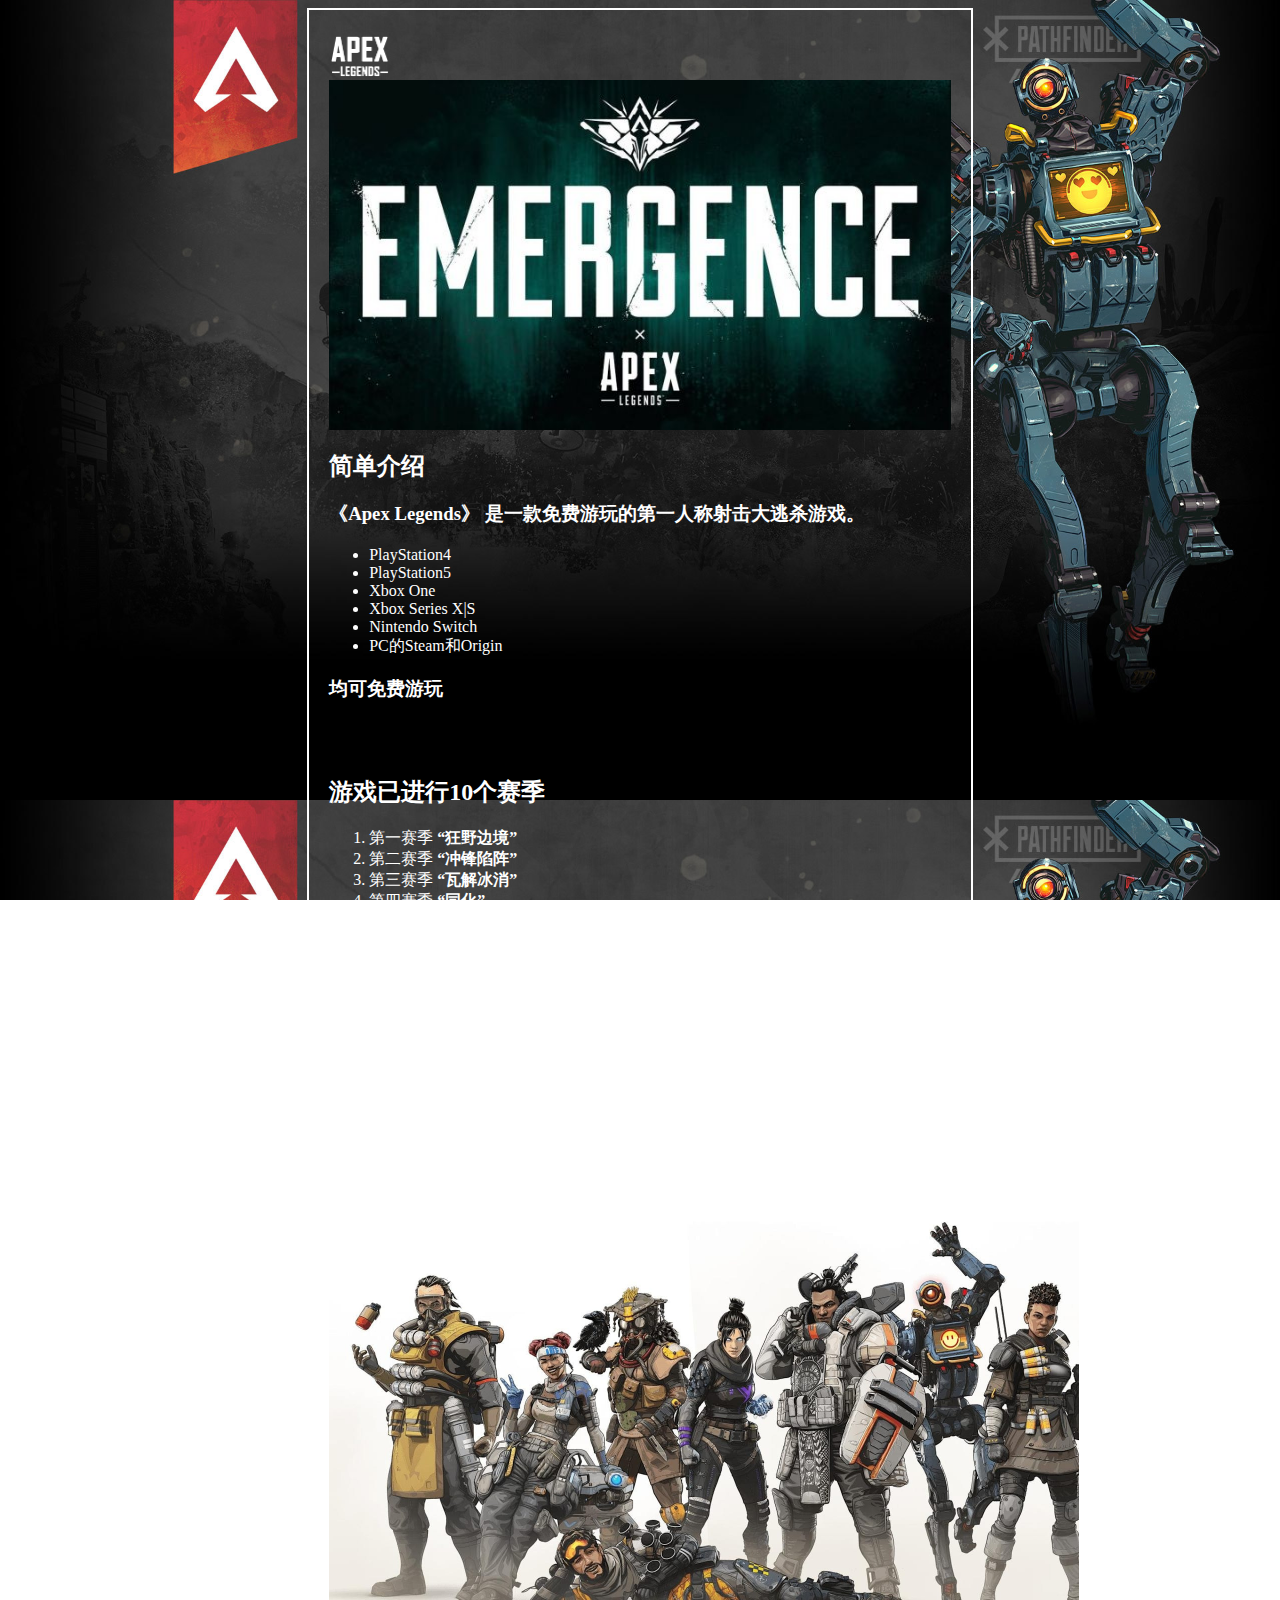
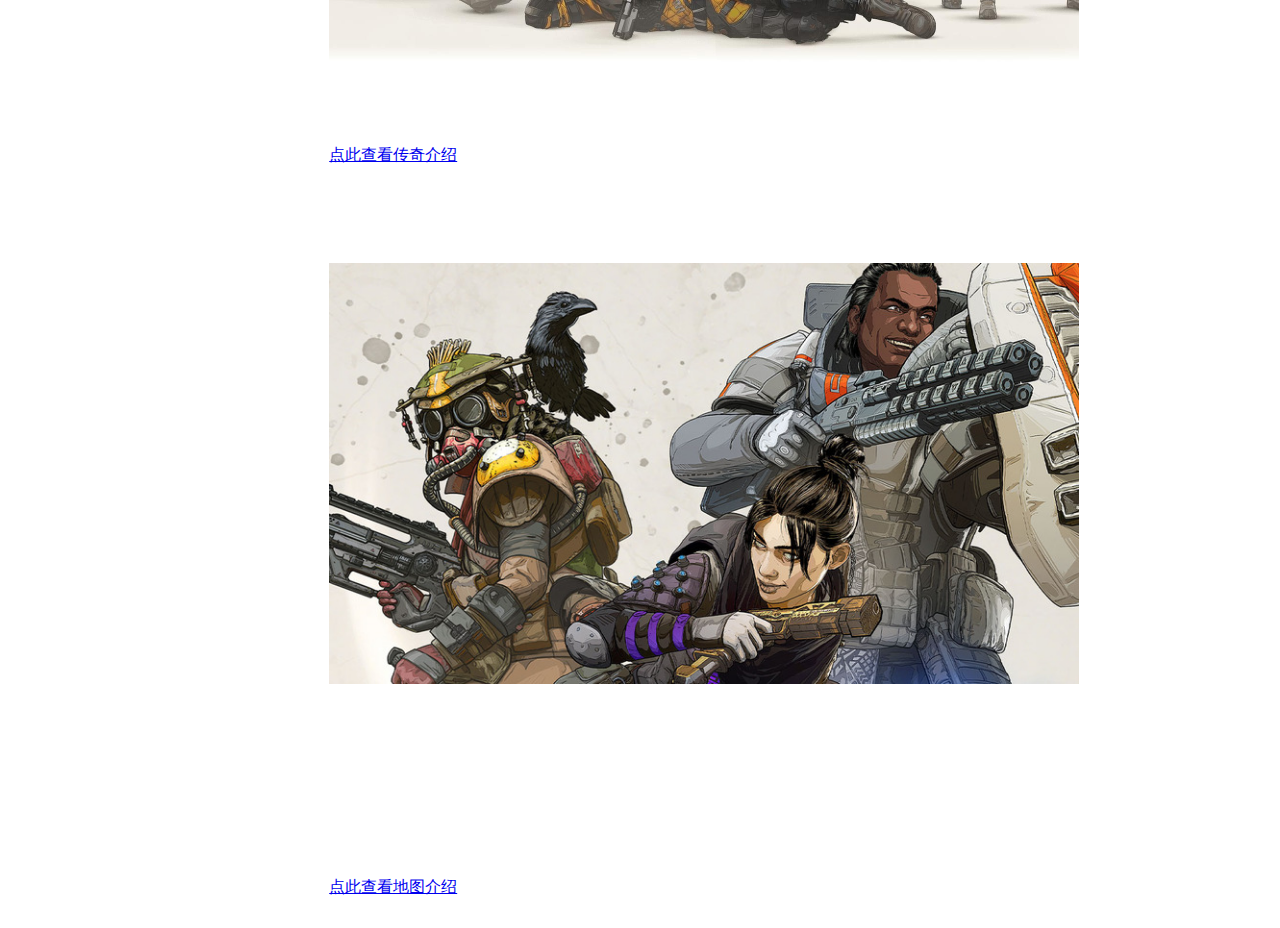
<file: index.html>
<html>
  <head>
    <title>Apex Lengeds</title>
    <link type="text/css" rel="stylesheet" href="style.css"> 
  </head>
  <body class="index">
    <img src="p/WLogo.png" width="10%" alt="Logo">
    <img src="p/10.jpg"width="100%" alt="第十赛季主页图">
    <h2>简单介绍</h2>
    <h3>《Apex Legends》 是一款免费游玩的第一人称射击大逃杀游戏。</h3>
    <ul>
      <li>PlayStation4 </li>
      <li>PlayStation5 </li>
      <li>Xbox One </li>
      <li>Xbox Series X|S </li>
      <li>Nintendo Switch </li>
      <li>PC的Steam和Origin</li>
    </ul>
    <h3>均可免费游玩</h3>
    <br><br>
    <h2>游戏已进行10个赛季</h2>
    <ol>
      <li>第一赛季 <b>“狂野边境”</b></li>
      <li>第二赛季 <b>“冲锋陷阵”</b></li>
      <li>第三赛季 <b>“瓦解冰消”</b></li>
      <li>第四赛季 <b>“同化”</b></li>
      <li>第五赛季 <b>“时来运转”</b></li>
      <li>第六赛季 <b>“马力全开”</b></li>
      <li>第七赛季 <b>“飞升”</b></li>
      <li>第八赛季 <b>“死斗”</b></li>
      <li>第九赛季 <b>“流传千古”</b></li>
      <li>第十赛季 <b>“羽化重生”</b></li>
    </ol>
    <h2>游戏特色</h2>
    <br>
    <h3>传奇角色</h3>
    <img  src="p/legends.jpg"height="500px" alt="传奇角色">
    <p>探索不断增加的强大英雄，他们各自拥有独特的个性、专长与技能</p>
    <p><a target="_blank" href="h/legends.html" title="查看传奇介绍">点此查看传奇介绍</a></p>
    <br>
    <h3>终极小队</h3>
    <img src="p/p.jpg"  width="750px" alt="终极小队">
    <p>选择你的英雄和其他玩家一起组队并结合你们的独特技能来成为最后一只生还
的小队</p>
    <br>
    <h3>策略战斗</h3>
    <p>在多变的环境以及限时和永久模式中，掌握各式各样强大的武器、独特的技能，
以及改变游戏形势的装备</p>

    <p><a target="_blank" href="h/maps.html" title="查看地图信息">点此查看地图介绍</a></p>
  </body>
</html>
</file>
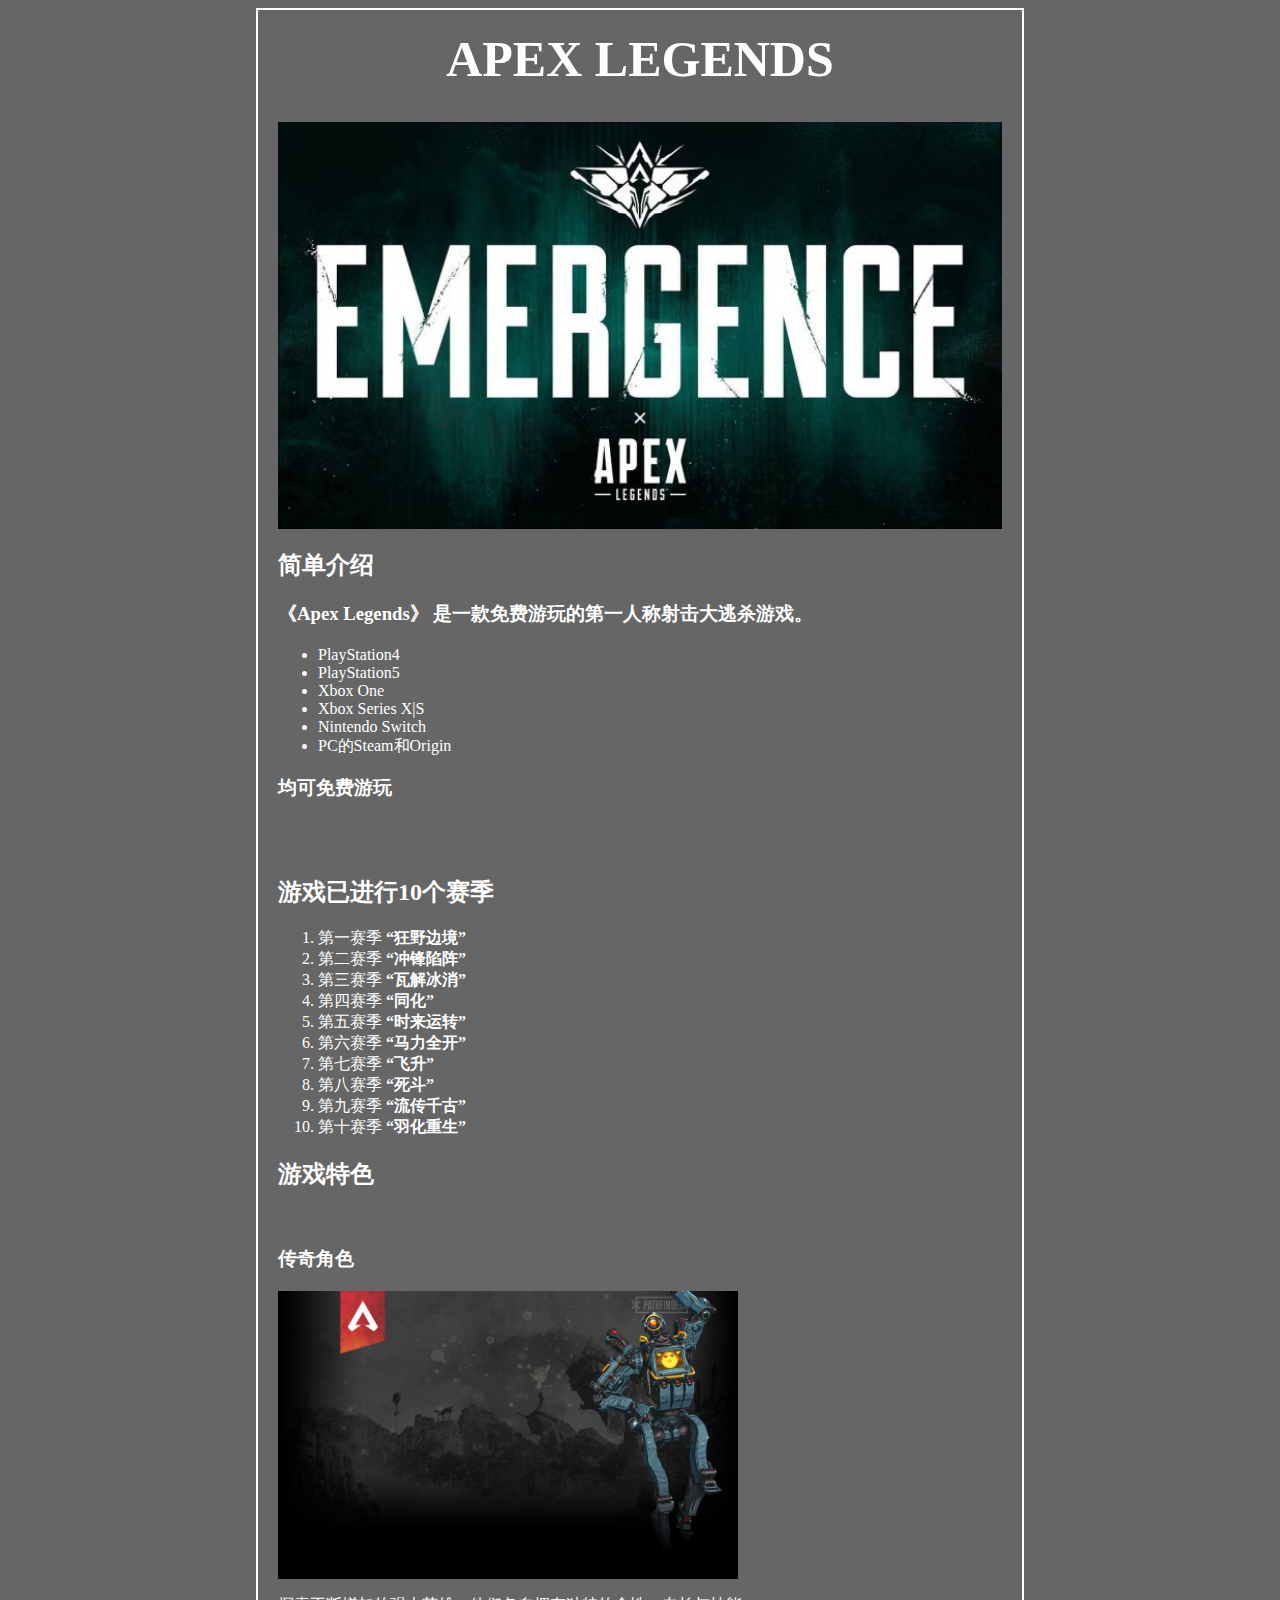
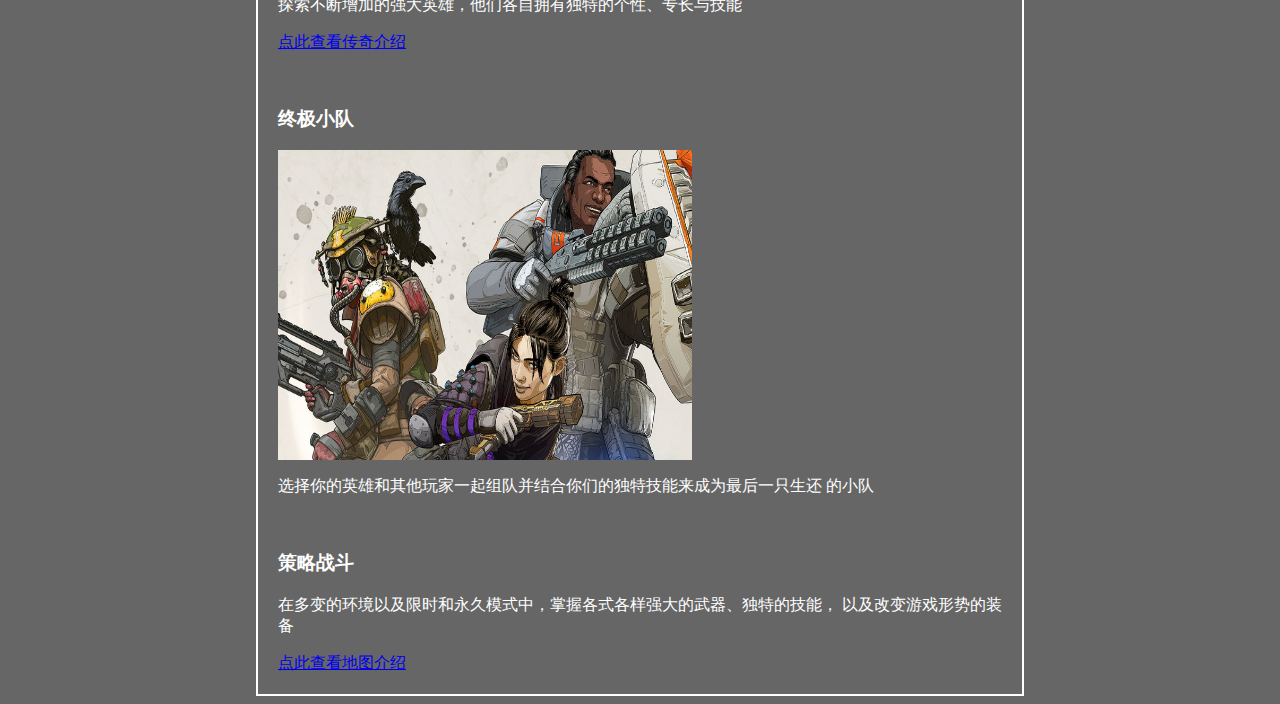
<file: al.html>
<html>
  <head>
    <title>Apex Lengeds</title>
      <style type="text/css">
        	body{
        		color:#ffffff;
        		background-color:#666666;
        		margin-left:20%;
       		margin-right:20%;
       		border:2px solid white;
      		padding:20px 20px 20px 20px;
       		font-family:HTheiti;
	          }
    </style>
  </head>
  <body>
    <h1 style="text-align:center;font-size:50px">APEX LEGENDS</h1>
    <img src="p/10.jpg"width="100%">
    <h2>简单介绍</h2>
    <h3>《Apex Legends》 是一款免费游玩的第一人称射击大逃杀游戏。</h3>
    <ul>
      <li>PlayStation4 </li>
      <li>PlayStation5 </li>
      <li>Xbox One </li>
      <li>Xbox Series X|S </li>
      <li>Nintendo Switch </li>
      <li>PC的Steam和Origin</li>
    </ul>
    <h3>均可免费游玩</h3>
    <br><br>
    <h2>游戏已进行10个赛季</h2>
    <ol>
      <li>第一赛季 <b>“狂野边境”</b></li>
      <li>第二赛季 <b>“冲锋陷阵”</b></li>
      <li>第三赛季 <b>“瓦解冰消”</b></li>
      <li>第四赛季 <b>“同化”</b></li>
      <li>第五赛季 <b>“时来运转”</b></li>
      <li>第六赛季 <b>“马力全开”</b></li>
      <li>第七赛季 <b>“飞升”</b></li>
      <li>第八赛季 <b>“死斗”</b></li>
      <li>第九赛季 <b>“流传千古”</b></li>
      <li>第十赛季 <b>“羽化重生”</b></li>
    </ol>
    <h2>游戏特色</h2>
    <br>
    <h3>传奇角色</h3>
    <img  src="p/pf.jpg"height="288px" width="460px">
    <p>探索不断增加的强大英雄，他们各自拥有独特的个性、专长与技能</p>
    <p><a href="h/legends.html">点此查看传奇介绍</a></p>
    <br>
    <h3>终极小队</h3>
    <img src="p/p.jpg" width="414px" height="310px">
    <p>选择你的英雄和其他玩家一起组队并结合你们的独特技能来成为最后一只生还
的小队</p>
    <br>
    <h3>策略战斗</h3>
    <p>在多变的环境以及限时和永久模式中，掌握各式各样强大的武器、独特的技能，
以及改变游戏形势的装备</p>

    <p><a href="h/maps.html">点此查看地图介绍</a></p>
  </body>
</html>
</file>
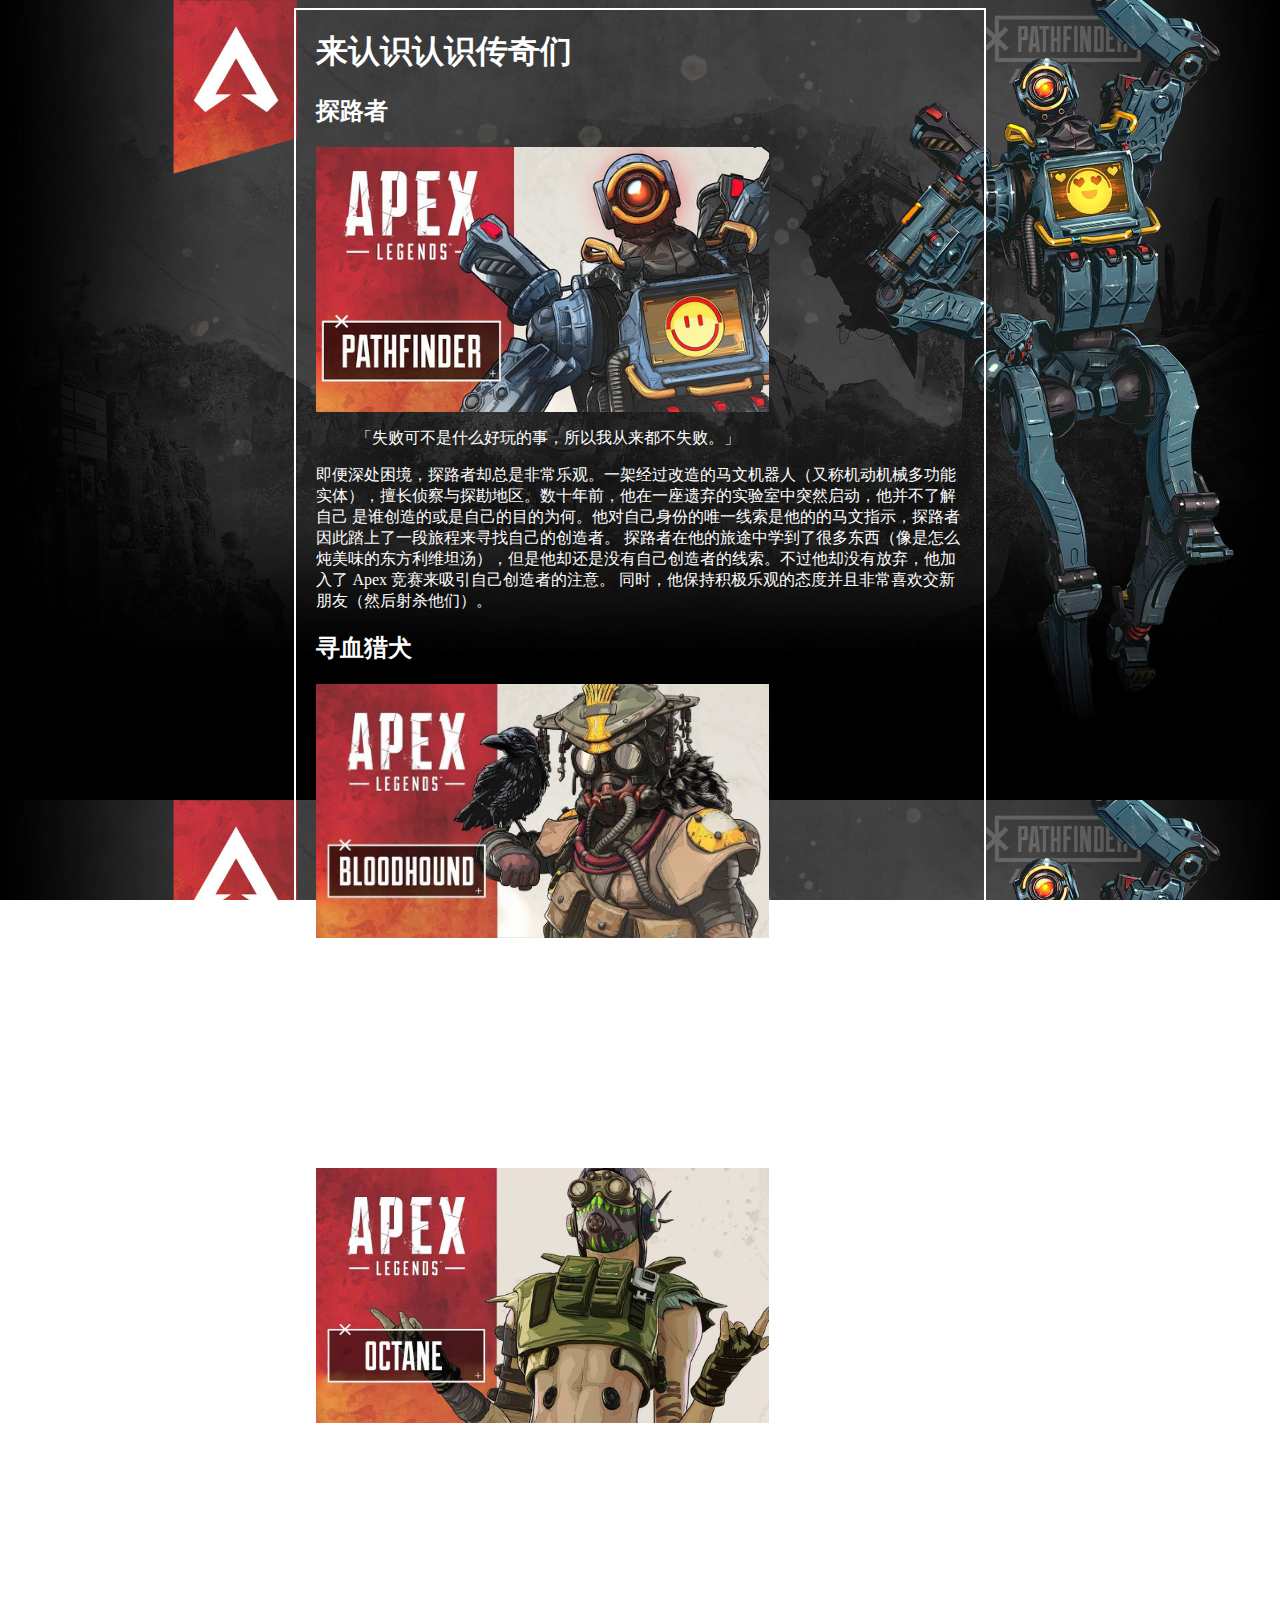
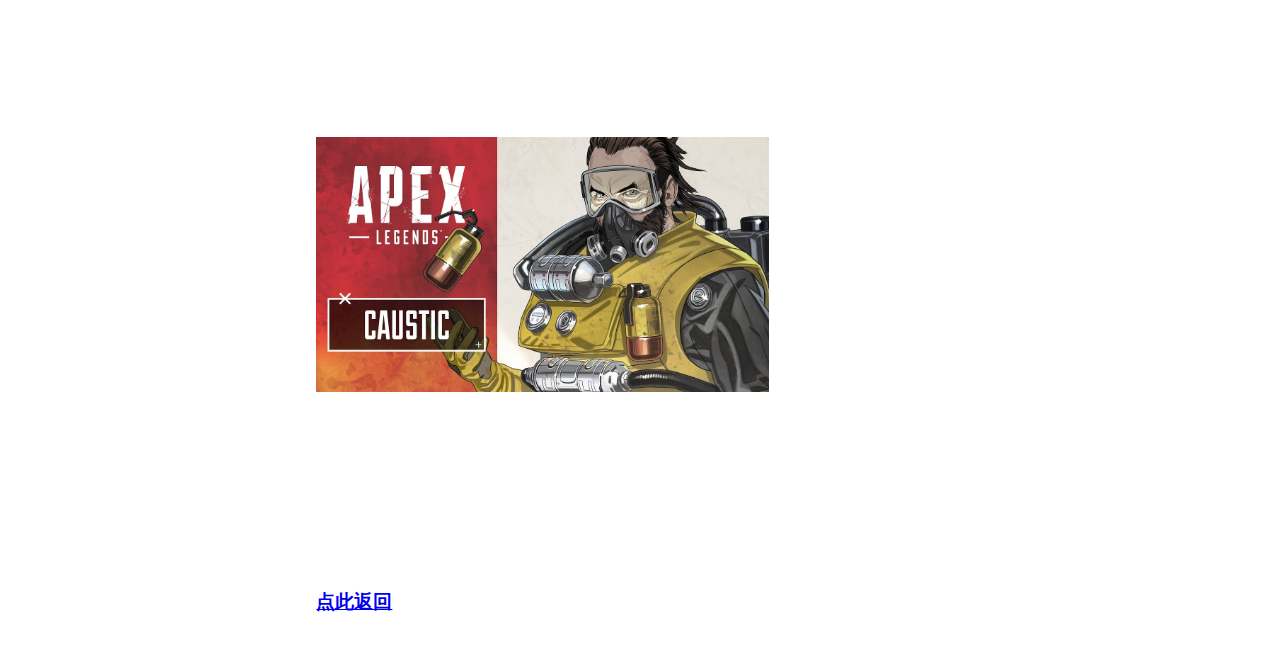
<file: h/legends.html>
<html>
   <head>
      <title>传奇介绍</title>
      <link type ="text/css" rel ="stylesheet" href="../style.css">
  </head>
  <body class="legends">
  <h1>来认识认识传奇们</h1>
  <h2>探路者</h2>
    <img src="../p/探路者.png" width="70%" alt="探路者">
    <blockquote>「失败可不是什么好玩的事，所以我从来都不失败。」</blockquote>
    <p>即便深处困境，探路者却总是非常乐观。一架经过改造的马文机器人（又称机动机械多功能实体），擅长侦察与探勘地区。数十年前，他在一座遗弃的实验室中突然启动，他并不了解自己
      是谁创造的或是自己的目的为何。他对自己身份的唯一线索是他的的马文指示，探路者因此踏上了一段旅程来寻找自己的创造者。
      探路者在他的旅途中学到了很多东西（像是怎么炖美味的东方利维坦汤），但是他却还是没有自己创造者的线索。不过他却没有放弃，他加入了 Apex 竞赛来吸引自己创造者的注意。
      同时，他保持积极乐观的态度并且非常喜欢交新朋友（然后射杀他们）。</p>
  <h2>寻血猎犬</h2>
    <img src="../p/寻血猎犬.jpg"width="70%"alt="寻血猎犬">
    <blockquote>「我是上天派遣的猎人。」</blockquote>
    <p>寻血猎犬是边疆最厉害的猎人之一。寻血猎犬的父母是两名驻守于塔罗
      斯新黎明工业工厂的工程师，在一场容毁意外摧毁了这座设施并令他父母双亡后
      ，寻血猎犬的叔叔亚瑟收留了他。亚瑟教了他昔日之道，一种崇尚自然并拒绝现
      代科技的信仰。然而，寻血猎犬不断受到科技的奇蹟所吸引，最后他结合了新旧手
      法来击杀一只残害村民的巨无霸，同时永远改变了他们的生活方式。</p>
  <h2>动力小子</h2>
    <img src="../p/动力小子.jpg"width="70%" alt="动力小子">
    <blockquote>「哇咧，……真是刺激！」</blockquote>
    <p>有一天，奥克塔维奥‧席尔瓦感到很无聊。事实上，他大多时候都感到很无聊。作为席尔瓦制药商忙碌的执行总裁的儿子，他一生无欲无求，
      他透过搏命的特技表演来取悦自己并发布令他的粉丝们瞠目结舌的幻影影片。而这一天，为了打破纪录，他打算在附近的特技场地中将自己弹射至终点－－而弹射的方式却是使用手榴弹。
      在医疗室中躺了数个小时后，医生们告知他，他的腿伤将结束他的冒险生涯。
      奥克塔维奥并不愿意接受这个事实，他转而向他的一位老朋友来寻求帮助：阿杰‧切，
      他哀求她透过伪造文件来帮他取得一条机械腿。现在，他能够快速地修复他的四肢，
      奥克塔维奥因此开始认为区区线上特技根本不算什么：终极的肾上腺素快感－－Apex 竞赛正在呼唤着他。
      现在他将以前所未见、最了不起、最搏命的招式来成为 Apex 冠军。
      或许在竞技场中，他就不会再感到无聊了。</p>
  <h2>侵蚀</h2>
    <img src="../p/侵蚀.png"width="70%" alt="侵蚀">
    <blockquote>「我不在乎蝼蚁的野心。」</blockquote> 
    <p>亚历山大·诺克斯曾经是亨伯特实验室最聪明的科学家之一，这是边境的
       气态农药制造商龙头。诺克斯日以继夜地开发新的农药配方来保护并维持边疆的
       农作物。但他很快意识到，他的进度受到了测试方法所阻碍。他需要的测试不能
       仅限于惰性组织，他需要活的实验品。
       在秘密研究之中，诺克斯逐渐开始欣赏他的作品与其摧毁一切的能力。
       但是亨伯特实验室的主管却现了他残忍的实验，他们在一番争论后，实验室燃
       起了熊熊烈火。现在，他已侵蚀之名参赛，他将自己创造的毒气用于 Apex 竞赛
       之中并兴致勃勃地观察其效果。</p>
  <h3><a href="../index.html">点此返回</a></h3>
  </body>
</html>
</file>
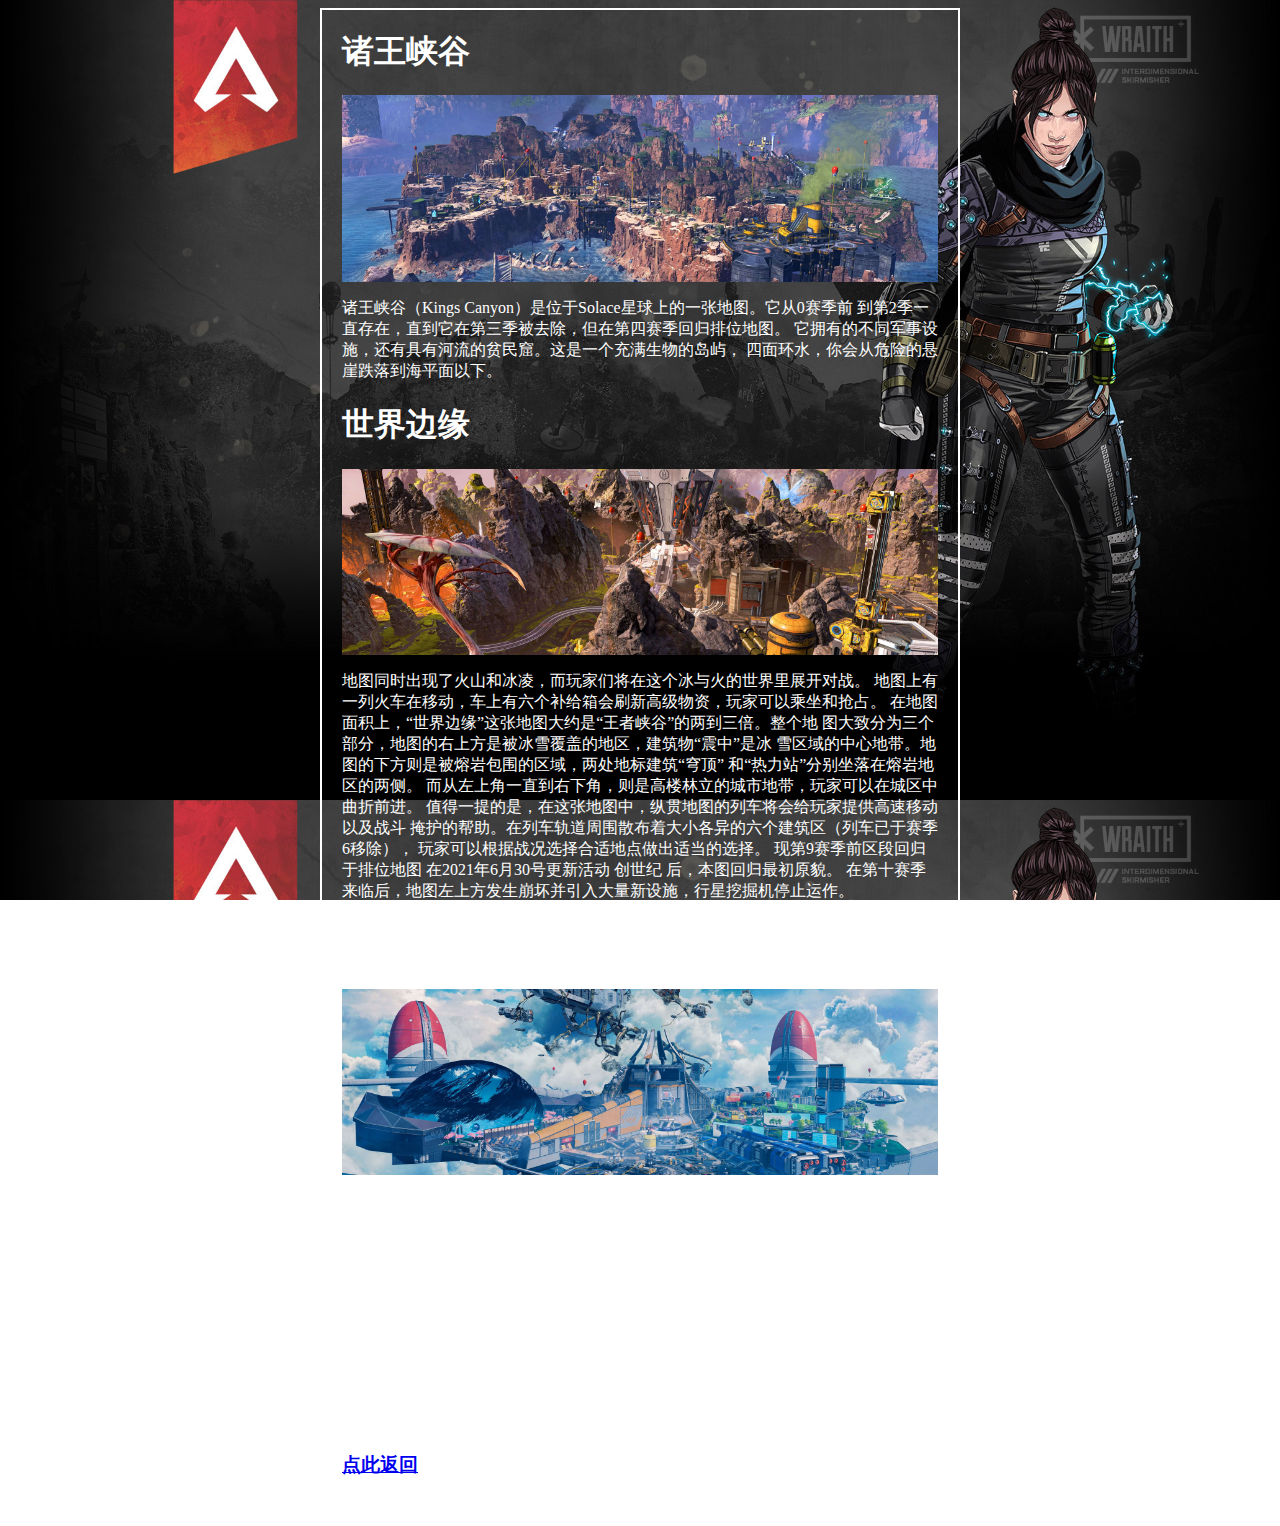
<file: h/maps.html>
<html>
    <head>
      <title>地图介绍</title>
      <link type="text/css" rel="stylesheet" href="../style.css">
    </head>
    <body class="maps">
    <h1>诸王峡谷</h1>
    <img src="../p/诸王峡谷.jpg"width="100%"alt="诸王峡谷" >
    <p>诸王峡谷（Kings Canyon）是位于Solace星球上的一张地图。它从0赛季前
到第2季一直存在，直到它在第三季被去除，但在第四赛季回归排位地图。
它拥有的不同军事设施，还有具有河流的贫民窟。这是一个充满生物的岛屿，
四面环水，你会从危险的悬崖跌落到海平面以下。</p>
    <h1>世界边缘</h1>
    <img src="../p/世界边缘.jpg" width="100%"alt="世界边缘">
    <p>地图同时出现了火山和冰凌，而玩家们将在这个冰与火的世界里展开对战。
地图上有一列火车在移动，车上有六个补给箱会刷新高级物资，玩家可以乘坐和抢占。
在地图面积上，“世界边缘”这张地图大约是“王者峡谷”的两到三倍。整个地
图大致分为三个部分，地图的右上方是被冰雪覆盖的地区，建筑物“震中”是冰
雪区域的中心地带。地图的下方则是被熔岩包围的区域，两处地标建筑“穹顶”
和“热力站”分别坐落在熔岩地区的两侧。
而从左上角一直到右下角，则是高楼林立的城市地带，玩家可以在城区中曲折前进。
值得一提的是，在这张地图中，纵贯地图的列车将会给玩家提供高速移动以及战斗
掩护的帮助。在列车轨道周围散布着大小各异的六个建筑区（列车已于赛季6移除），
玩家可以根据战况选择合适地点做出适当的选择。
现第9赛季前区段回归于排位地图
在2021年6月30号更新活动 创世纪 后，本图回归最初原貌。
在第十赛季来临后，地图左上方发生崩坏并引入大量新设施，行星挖掘机停止运作。
    </p>
    <h1>奥林匹斯</h1>
    <img src="../p/奥林匹斯.jpg" width="100%"alt="奥林匹斯">
    <p>奥林匹斯是一座建立在梦想之上的城市。这是一个漂浮在萨马萨上空的乌托邦，
曾经是外域最聪明的人聚集和交流思想的地方，引领着科学和艺术的突破。然而，
所有的梦想都结束了，而这个梦想以爆炸性的方式结束了:在一个实验研究设施中发生
的事故导致了相位裂谷(一个巨大的相位能量气泡)的产生，外域最优秀和最聪明的人很
快就离开了这座城市。
然而，奥林匹斯本身是靠先进的计算机系统维持的，所以它很快就在外域的精英中
找到了新的买家。40年来，它一直是一个奢华的度假胜地，而裂谷则是一个旅游景点。
不幸的是，随着时间的推移，裂谷变得越来越不稳定，奥林匹斯的人们也完全撤离了。
不久之后，哈蒙德机器人公司，在雇佣兵财团的支持下，把奥林匹斯变成了极限运动会
的一个新舞台——尽管谁也不知道为什么。
    <h2>以上为大逃杀地图</h2>
    <h3><a href="../index.html">点此返回</a></h3>
  </body>
</html>
</file>
<file: style.css>
@font-face{
	font-family:"data";
	src:local("YouYuan");
	font-weight:normal;
}

@font-face{
	font-family:"data";
	src:local("FZYaoti");
	font-weight:bold;
}
body.index{
        	color:#ffffff;
		background-image:url("p/pf.jpg");
		background-attachment: fixed;
		background-size:100%;
        	margin-left:24%;
       		margin-right:24%;
       		border:2px solid white;
      		padding:20px 20px 20px 20px;
       		font-family:"data","STHeiti";
		}
h1.index{
	font-size:50px;
	font-family:"STHeiti";
}

ul.f {
    list-style-type: none;
    margin: 0;
    padding: 0;
    background-color: #333333;
}
 
li.f{
    float: left;
    border:1px solid black;
  }
.f li a {
    display: block;
    color: white;
    text-align: center;
    padding: 10px 90px;
    text-decoration:none;
}

.f li a:hover {
    background-color: #111;
}
body.legends{
        	color:#ffffff;
		background-image:url("p/pf.jpg");
		background-attachment: fixed;
		background-size:100%;
        	margin-left:23%;
      	    	margin-right:23%;
         	border:2px solid white;
        	padding:20px 20px 20px 20px;
        	font-family:"data","STHeiti";
              	}
body.maps{
		color:#ffffff;
		background-image:url("p/el.jpg");
		background-attachment: fixed;
		background-size:100%;
		margin-left:25%;
		margin-right:25%;
		border:2px solid white;
		padding:20px 20px 20px 20px;
		font-family:"data","STHeiti";
	       	}
</file>
